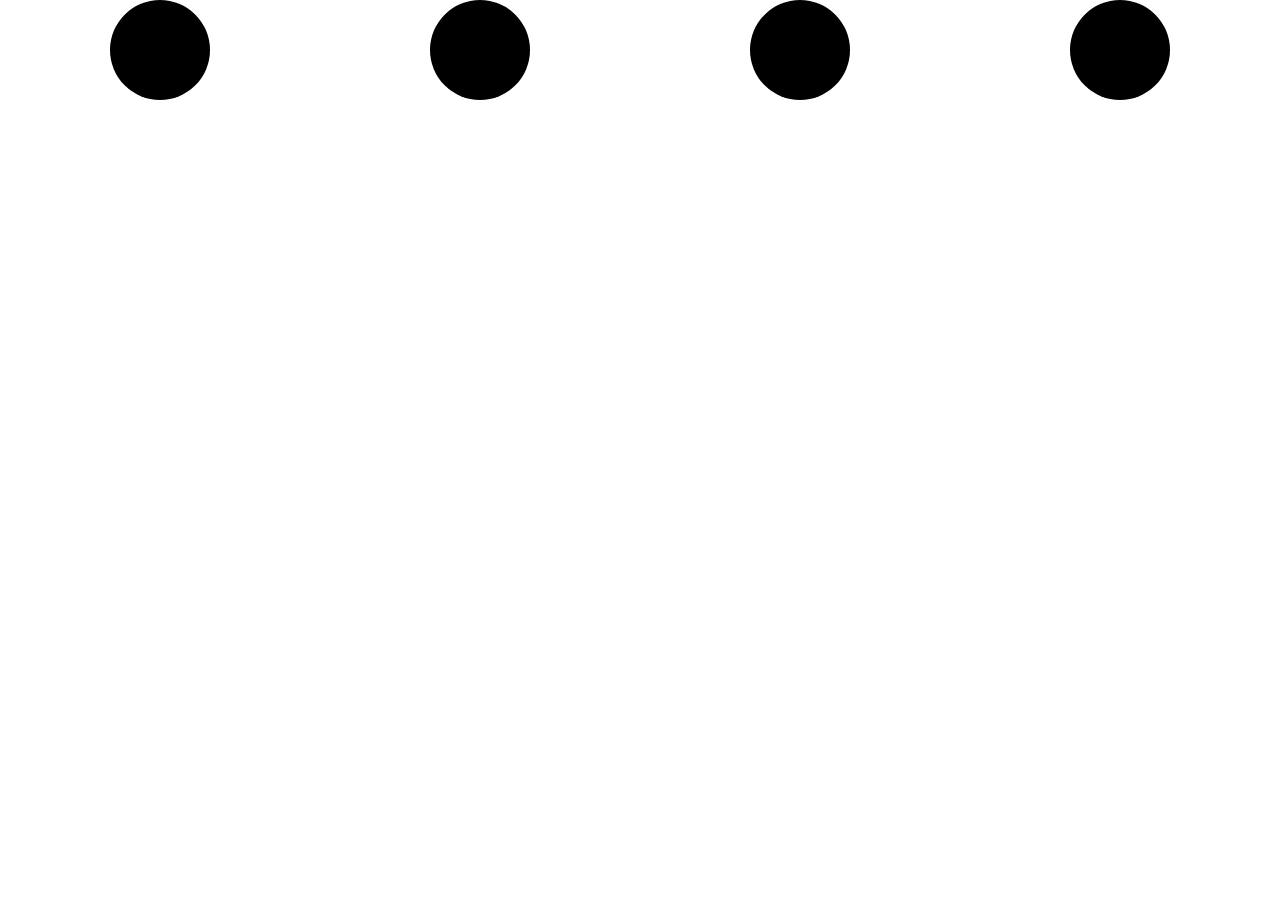
<file: index.html>
<!DOCTYPE html>
<html lang="en">
<head>
    <meta charset="UTF-8">
    <meta name="viewport" content="width=device-width, initial-scale=1.0">
    <meta http-equiv="X-UA-Compatible" content="ie=edge">
    <title>Codepen - Display Inline-Block</title>
    <style>
        * {
            box-sizing: border-box;
            margin: 0;
            padding: 0;
        }
        
        section {
            text-align: center;
        }
        
        .ball-container {
            position: relative;
            display: inline-block;
            width: 50%;
        }
        
        .ball {
            background: #000;
            border-radius: 50%;
            width: 100px;
            height: 100px;
            margin: auto;
        }
        
        .group {
            width: 100%;
        }
        
        @media screen and (min-width: 900px) {
            .group {
                width: 50%;
                display: inline-block;
            }
        }
    </style>
</head>
<body>
    <section>
        <div class="container">
            <div class="group group1">
                <div class="ball-container">
                    <div class="ball"></div>
                </div><div class="ball-container">
                    <div class="ball"></div>
                </div>
            </div><div class="group group2">
                <div class="ball-container">
                    <div class="ball"></div>
                </div><div class="ball-container">
                    <div class="ball"></div>
                </div>
            </div>
        </div>
    </section>
</body>
</html>
</file>
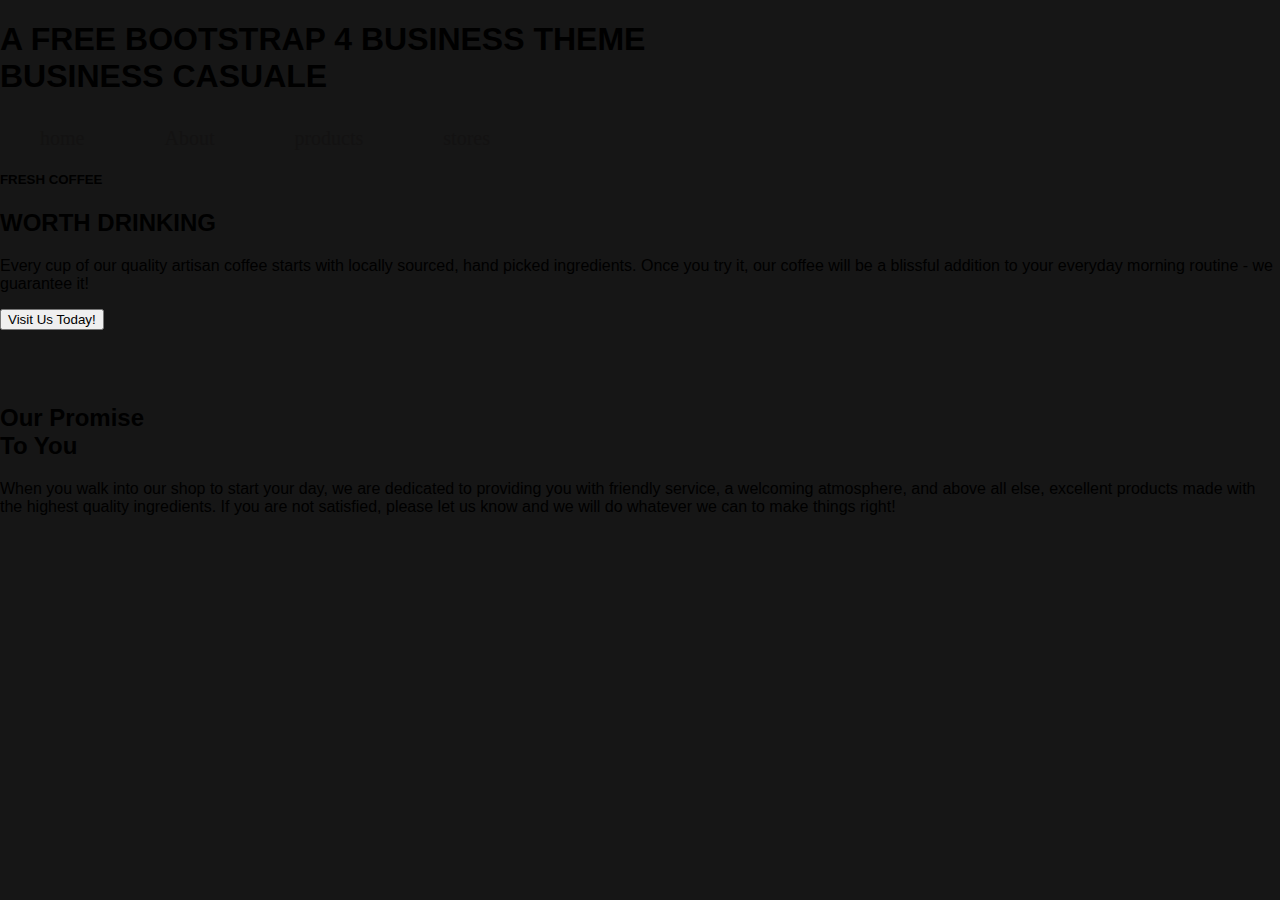
<file: coffee.html>
<!DOCTYPE html>
<html lang="en">
<head>
    <meta charset="UTF-8">
    <meta name="viewport" content="width=device-width, initial-scale=1.0">
    <meta http-equiv="X-UA-Compatible" content="ie=edge">
    <link rel="stylesheet" href="style.css">
    <link href="https://fonts.googleapis.com/css?family=Raleway:100,100i,200,200i,300,300i,400,400i,500,500i,600,600i,700,700i,800,800i,900,900i" rel="stylesheet">
    <link href="https://fonts.googleapis.com/css?family=Lora:400,400i,700,700i" rel="stylesheet">
    <title>Coffee-Web-site</title>
</head>
<body>
    <h1 class="coffee-heding"><span class="caffe-free">A FREE BOOTSTRAP 4 BUSINESS THEME</span>
        <br>
        <span class="caffee-business">BUSINESS CASUALE</span>
     </h1>
     <div class="coffee-menu-bar">
         <div class="coffee-menu">
             <ul>
                 <li><a href="#home" class="home-a">home</a></li>
                 <li><a href="#home">About</a></li>
                 <li><a href="#home">products</a></li>
                 <li><a href="#home">stores</a></li>
            </ul>
         </div>
     </div>
     <!--photos with details-->
     <div class="container-pic">
        <div class="content-fresh-coffee">
            <div class="coffee-drinking">
            </div>
            <div class="text-white-box">
                <h5>FRESH COFFEE</h5>
                <h2 class="cup-h2">WORTH DRINKING</h2>
                <p class="cup-p">Every cup of our quality artisan coffee starts with locally sourced, hand picked ingredients. Once you try it, our coffee will be a blissful addition to your everyday morning routine - we guarantee it!</p>
                <div class="cover-white-box">
                    <button class="btn-visit">Visit Us Today!</button>
                </div>
            </div>
        </div>
     </div>
     <br>
     <br>
     <br>
     <div class="space-container">

     </div>
     <section class="message-box">
         <div class="message-cover-box">
             <div class="border-text">
                 <div class="text-content">
                        <h2 class="text-heading">
                                <span class="text-upper">Our Promise</span>
                                <br>
                                <span class="text-lower">To You</span>
                              </h2>
                              <p class="text-paras">When you walk into our shop to start your day, we are dedicated to providing you with friendly service, a welcoming atmosphere, and above all else, excellent products made with the highest quality ingredients. If you are not satisfied, please let us know and we will do whatever we can to make things right!</p>

                 </div>

             </div>

         </div>

     </section>
     

    
</body>
</html>
</file>
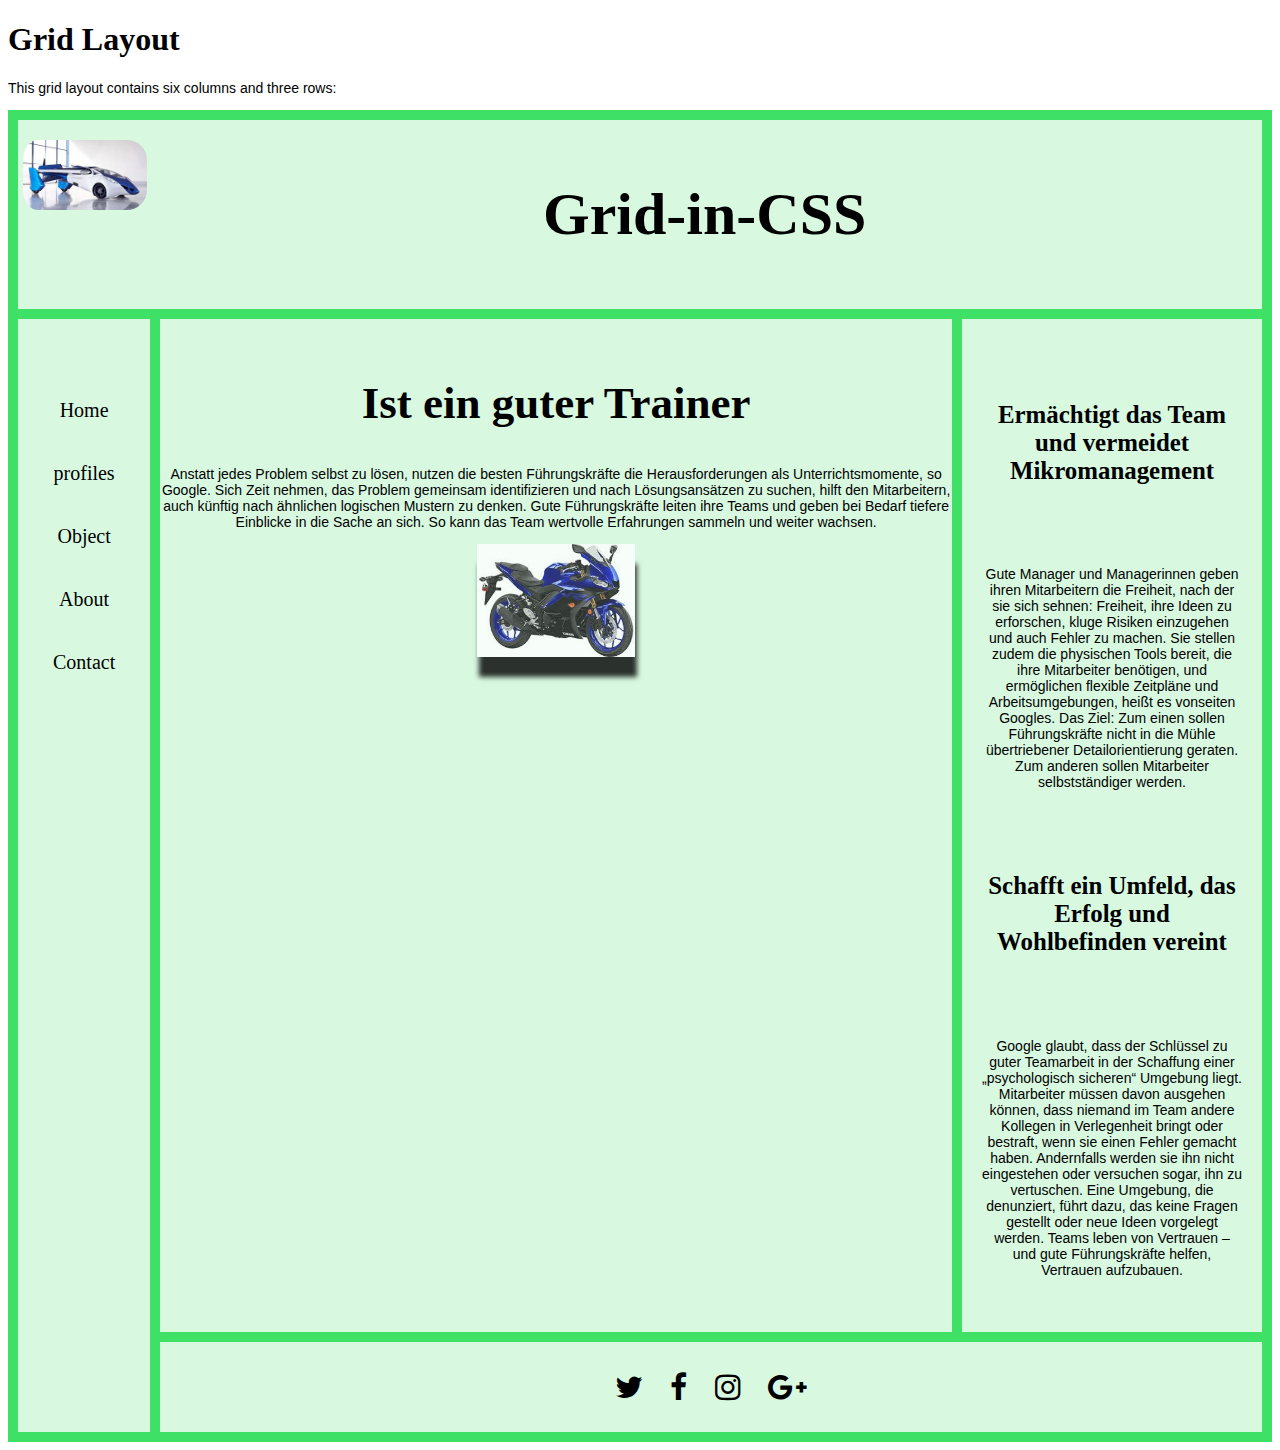
<file: grid.html>
<!DOCTYPE html>
<html lang="en">
<head>
    <meta charset="UTF-8">
    <meta name="viewport" content="width=device-width, initial-scale=1.0">
    <meta http-equiv="X-UA-Compatible" content="ie=edge">
    <title>Document</title>
    <link href="https://stackpath.bootstrapcdn.com/font-awesome/4.7.0/css/font-awesome.min.css" rel="stylesheet">
</head>
<style>
    p{
        font-size: 14px;
        color: #000000;
        font-family: 'Franklin Gothic Medium', 'Arial Narrow', Arial, sans-serif;
    }
.item1 { grid-area: header; }
.item2 { grid-area: menu; }
.item3 { grid-area: main; }
.item4 { grid-area: right; }
.item5 { grid-area: footer; }

.grid-container {
    display: grid;
    grid-template-areas:
    'header header header header '
    'menu main main right'
    'menu footer footer footer ';
    grid-gap: 10px;
    background-color: rgb(62, 225, 102);
    padding: 10px;
}
.grid-container > div {
  background-color: rgba(255, 255, 255, 0.8);
  padding: 20px 0;
  font-size: 30px;
  text-align: center;
}

ul{
    display: block;
    justify-content: center;
    list-style: none;
    padding: 10px;  
    box-sizing: border-box;
    position: relative; 
}
ul li{
    font-size:20px; 
    padding: 20px;   
}
ul li a{
    text-decoration: none;
    color: #000000;
    padding: 5px;
}
a:hover{
    background: #2be6c3;
}
.flycar{
    float: left;
    padding-left: 5px;
    width: 10%;
    border-radius: 20px;
    padding:auto;
}
.item4 {
    max-width: 300px;
    display: inline;  
}
.item4 p,
.item4 h5{
     padding: 20px;
}
.item5{
    text-align: center;
    
}
.fa{
    font-size: 30px;
    padding: 10px;
}
.mot{
   opacity: 0.8;
    width: 20%;
    box-shadow: 2px 20px 5px;
}

</style>
<body>
        <h1>Grid Layout</h1>

        <p>This grid layout contains six columns and three rows:</p>
        
        <div class="grid-container">
          <div class="item1">
              <img class ="flycar" src="flycar.jpg" alt=" flycar">
              <h1>Grid-in-CSS</h1>
          </div>
          <div class="item2">
            <ul>
                <li><a href="#"> Home</a></li>
                <li><a href="#">profiles</a></li>
                <li><a href="#"> Object</a></li>
                <li><a href="#"> About</a></li>
                <li><a href="#"> Contact</a></li>

           </ul>
        </div>
          <div class="item3">
              <h2>
                Ist ein guter Trainer
              </h2>
              <p>
                    Anstatt jedes Problem selbst zu lösen, nutzen die besten Führungskräfte die Herausforderungen als Unterrichtsmomente, so Google. 
                    Sich Zeit nehmen, das Problem gemeinsam identifizieren und nach Lösungsansätzen zu suchen, hilft den Mitarbeitern, auch künftig nach ähnlichen logischen Mustern zu denken. 
                    Gute Führungskräfte leiten ihre Teams und geben bei Bedarf tiefere Einblicke in die Sache an sich. 
                    So kann das Team wertvolle Erfahrungen sammeln und weiter wachsen.  
            </p>
              <img class="mot" src="mot.jpg" alt="">
          </div>  
          <div class="item4">
              <h5>Ermächtigt das Team und vermeidet Mikromanagement</h5>
              <p>Gute Manager und Managerinnen geben ihren Mitarbeitern die Freiheit, 
                  nach der sie sich sehnen: Freiheit, 
                  ihre Ideen zu erforschen, 
                  kluge Risiken einzugehen und auch Fehler zu machen. 
                  Sie stellen zudem die physischen Tools bereit, 
                  die ihre Mitarbeiter benötigen, 
                  und ermöglichen flexible Zeitpläne und Arbeitsumgebungen, 
                  heißt es vonseiten Googles. 
                  Das Ziel: Zum einen sollen Führungskräfte nicht in die Mühle übertriebener Detailorientierung geraten. 
                  Zum anderen sollen Mitarbeiter selbstständiger werden.</p>
              <h5>Schafft ein Umfeld, das Erfolg und Wohlbefinden vereint</h5>
              <p>Google glaubt, dass der Schlüssel zu guter Teamarbeit in der Schaffung einer „psychologisch sicheren“ Umgebung liegt. 
                  Mitarbeiter müssen davon ausgehen können, 
                  dass niemand im Team andere Kollegen in Verlegenheit bringt oder bestraft, 
                  wenn sie einen Fehler gemacht haben. Andernfalls werden sie ihn nicht eingestehen oder versuchen sogar, 
                  ihn zu vertuschen. 
                  Eine Umgebung, 
                  die denunziert, 
                  führt dazu, das keine Fragen gestellt oder neue Ideen vorgelegt werden. 
                  Teams leben von Vertrauen – und gute Führungskräfte helfen, 
                  Vertrauen aufzubauen.</p>
          </div>
          <div class="item5">
                <i class="fa fa-twitter" aria-hidden="true"></i>
                <i class="fa fa-facebook" aria-hidden="true"></i>
                <i class="fa fa-instagram" aria-hidden="true"></i>
                <i class="fa fa-google-plus" aria-hidden="true"></i>





          </div>
        </div>
        
    
</body>
</html>
</file>
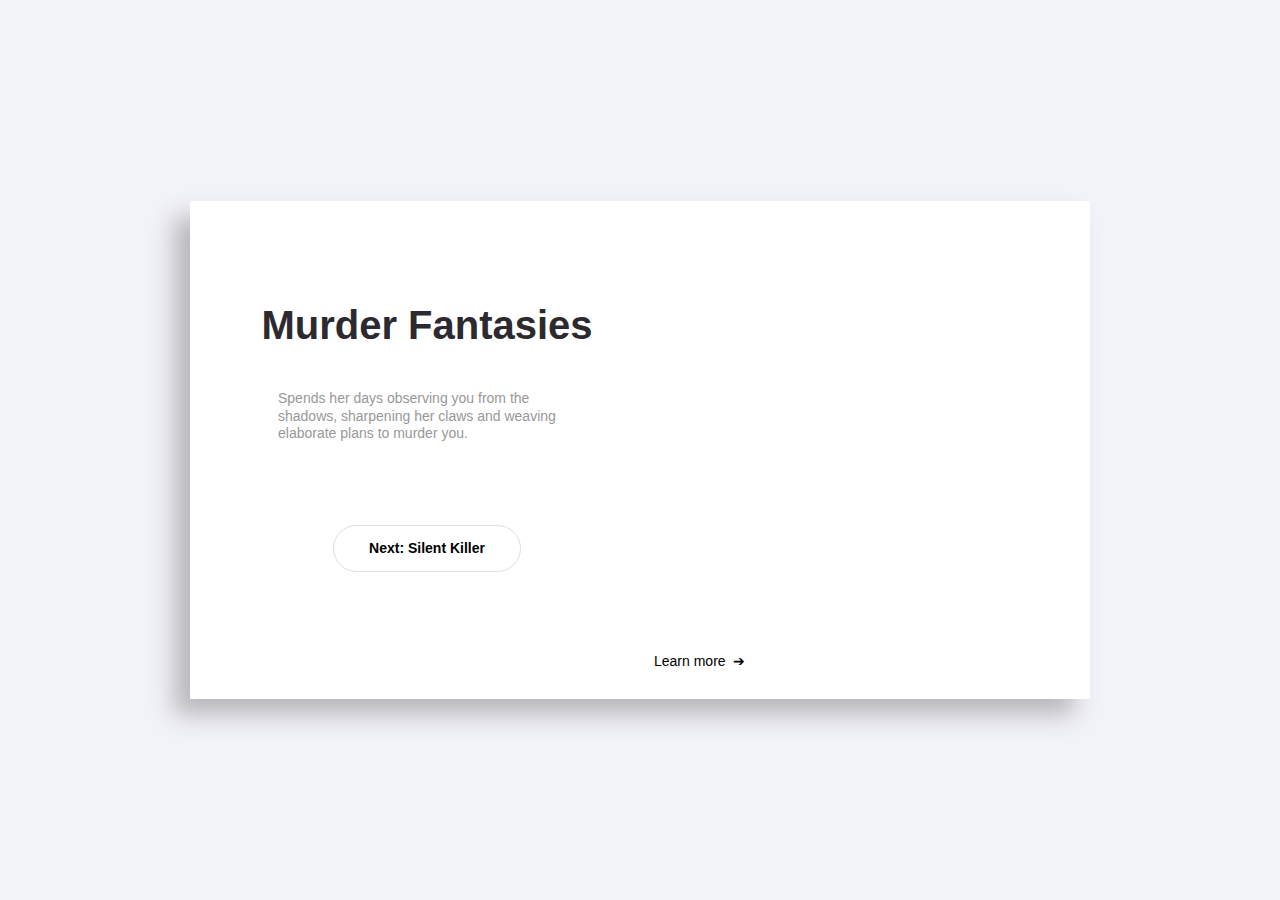
<file: single page slider.html>
<!DOCTYPE html>
<html lang="en">
<head>
    <meta charset="UTF-8">
    <meta http-equiv="X-UA-Compatible" content="IE=edge">
    <meta name="viewport" content="width=device-width, initial-scale=1.0">
    <title>Document</title>
</head>
<style>
    @charset "UTF-8";
* {
  margin: 0;
  padding: 0;
  font: inherit;
}

.grid {
  display: grid;
}

body {
  min-height: 100vh;
  background: #f2f3f9;
}

main {
  place-self: center;
  overflow: hidden;
  max-width: 56.25em;
  box-shadow: -16px 16px 23px currentcolor;
  background: #fff;
  color: #b9b7bb;
  font: 1em/1.25 ubuntu, trebuchet ms, sans-serif;
}

article {
  --not-sel: min(1, max(var(--k) - var(--i), var(--i) - var(--k)));
  --sel: calc(1 - var(--not-sel));
  --sgn-sel: calc(2*var(--sel) - 1);
  --pad: min(1.5em, 5vw);
  grid-area: 1/1;
  grid-auto-flow: column;
  grid-template-columns: repeat(auto-fit, minmax(min(100%, 24em), 1fr));
  z-index: var(--sel);
  padding: var(--pad);
  transition: z-index 0s 1s;
}

a {
  font-size: 0.875em;
  text-decoration: none;
  color: #000;
}
a:focus {
  outline: none;
}
a:hover, a:focus {
  color: mediumvioletred;
}

.c--ini {
  grid-column: 1;
}

.c--fin {
  grid-column-end: -1;
}

.fade {
  transform: translatey(calc(var(--not-sel)*2rem));
  opacity: var(--sel);
  transition: transform 1s ease-out calc(var(--sel)*1s), opacity 1s ease-in calc(var(--sel)*1s);
}

h3 {
  font-size: clamp(1.25em, 8vw, 2.5em);
  font-weight: 900;
  place-self: end center;
  padding: 0 0 1em;
  color: #2c2a2e;
}

p {
  padding: 0 5vw;
  color: #989898;
  font-size: 0.875em;
}

.nav {
  place-self: start center;
  margin: 0.5em 0 2em;
  border: solid 1px #e0dee0;
  padding: 1em min(2.5em, 5vw);
  border-radius: 4em;
  font-weight: 700;
  text-align: center;
}

section {
  grid-row-end: span 3;
  clip-path: inset(calc(-1*var(--pad)) 0);
}

.slice {
  --p: calc(var(--j)/var(--m));
  --s: calc((1 + var(--j))/var(--m)*100%);
  --mask:
  	linear-gradient(90deg,
  		transparent calc(var(--p)*100% - 1px),
  		red calc(var(--p)*100%) var(--s),
  		transparent calc(var(--s) + 1px));
  grid-area: 1/1;
  height: 50vmin;
  transform: translatey(calc(var(--not-sel)*(-100% - var(--pad) - 1px)));
  background: var(--img) 50%/cover;
  -webkit-mask: var(--mask);
  mask: var(--mask);
  transition: transform 1s ease-out calc((var(--sel) + var(--p))*1s);
}

.det {
  grid-auto-flow: column;
  grid-gap: 0.5em;
  place-content: end start;
  place-self: end start;
  position: relative;
  z-index: 2;
  padding: 0 1em;
  height: 0;
  line-height: 2;
  white-space: nowrap;
}
.det::before {
  position: absolute;
  z-index: -1;
  bottom: 0;
  height: 2em;
  width: 100%;
  background: #fff;
  content: "";
}
.det::after {
  content: "➔";
}
</style>
<body>
    
<body class="grid">
  <main class="grid" style="--n: 3; --k: 0">
    <article class="grid" id="a0" style="--i: 0">
      <h3 class="c--ini fade">Murder Fantasies</h3>
      <p class="c--ini fade">Spends her days observing you from the shadows, sharpening her claws and weaving elaborate plans to murder you.</p><a class="nav c--ini fade" href="#a1">Next: Silent Killer</a>
      <section class="grid c--fin" role="img" aria-label="photo of previously described cat" style="--img: url(https://images.unsplash.com/photo-1589201300932-34103827a3ea?w=800); --m: 8">
        <div class="slice" aria-hidden="true" style="--j: 0"></div>
        <div class="slice" aria-hidden="true" style="--j: 1"></div>
        <div class="slice" aria-hidden="true" style="--j: 2"></div>
        <div class="slice" aria-hidden="true" style="--j: 3"></div>
        <div class="slice" aria-hidden="true" style="--j: 4"></div>
        <div class="slice" aria-hidden="true" style="--j: 5"></div>
        <div class="slice" aria-hidden="true" style="--j: 6"></div>
        <div class="slice" aria-hidden="true" style="--j: 7"></div>
      </section><a class="det grid c--fin fade" href="#">Learn more</a>
    </article>
    <article class="grid" id="a1" style="--i: 1">
      <h3 class="c--ini fade">Silent Killer</h3>
      <p class="c--ini fade">Unseen, unheard, this highly skilled hunter never misses. Birds, mice, no small critter is safe when she is around.</p><a class="nav c--ini fade" href="#a2">Next: Shoe Destroyer</a>
      <section class="grid c--fin" role="img" aria-label="photo of previously described cat" style="--img: url(https://images.unsplash.com/photo-1635539377590-40d8cf6c2271?w=800); --m: 8">
        <div class="slice" aria-hidden="true" style="--j: 0"></div>
        <div class="slice" aria-hidden="true" style="--j: 1"></div>
        <div class="slice" aria-hidden="true" style="--j: 2"></div>
        <div class="slice" aria-hidden="true" style="--j: 3"></div>
        <div class="slice" aria-hidden="true" style="--j: 4"></div>
        <div class="slice" aria-hidden="true" style="--j: 5"></div>
        <div class="slice" aria-hidden="true" style="--j: 6"></div>
        <div class="slice" aria-hidden="true" style="--j: 7"></div>
      </section><a class="det grid c--fin fade" href="#">Learn more</a>
    </article>
    <article class="grid" id="a2" style="--i: 2">
      <h3 class="c--ini fade">Shoe Destroyer</h3>
      <p class="c--ini fade">Long past the stage where you cannot leave any footwear out - this litle asshole has become extra sneaky and learned how to open the closet door.</p><a class="nav c--ini fade" href="#a0">Next: Murder Fantasies</a>
      <section class="grid c--fin" role="img" aria-label="photo of previously described cat" style="--img: url(https://images.unsplash.com/photo-1601275225755-f6a6c1730cb1?w=800); --m: 8">
        <div class="slice" aria-hidden="true" style="--j: 0"></div>
        <div class="slice" aria-hidden="true" style="--j: 1"></div>
        <div class="slice" aria-hidden="true" style="--j: 2"></div>
        <div class="slice" aria-hidden="true" style="--j: 3"></div>
        <div class="slice" aria-hidden="true" style="--j: 4"></div>
        <div class="slice" aria-hidden="true" style="--j: 5"></div>
        <div class="slice" aria-hidden="true" style="--j: 6"></div>
        <div class="slice" aria-hidden="true" style="--j: 7"></div>
      </section><a class="det grid c--fin fade" href="#">Learn more</a>
    </article>
  </main>
</body>
</body>
<script>
    let _MAIN = document.querySelector('main'),
N = +_MAIN.style.getPropertyValue('--n');

let k = +_MAIN.style.getPropertyValue('--k');

addEventListener('click', e => {
  let _t = e.target;

  if (_t.classList.contains('nav')) _MAIN.style.setProperty('--k', k = (k + 1) % N);
});
</script>
</html>
</file>
<file: style.css>
*, 
::after, 
::before {
box-sizing: border-box;
}
html,
body {
margin: 0;
padding: 0;
background: #161616 !important;
background: linear-gradient(to bottom,#161616 0,rgba(22,22,22,.9) 95%,rgba(22,22,22,.8) 100%);
box-sizing: border-box;
font-family: nunito, -apple-system, BlinkMacSystemFont, segoe ui, Roboto, helvetica neue, Arial, sans-serif, apple color emoji, segoe ui emoji, segoe ui symbol, noto color emoji;
}

a {
text-decoration: none;
color: #131212;
}

.gray-header {
width: 100%;
height: 100vh;
padding: 0;
margin: auto;
padding-bottom: 40px;
filter:brightness(60%);
background: -webkit-gradient(linear,left top,left bottom,from(rgba(22,22,22,.1)),color-stop(75%,rgba(22,22,22,.5)),to(#161616)),url(images/first-pic.jpg);
background: linear-gradient(to bottom,rgba(22,22,22,.1) 0,rgba(22,22,22,.5) 75%,#161616 100%),url(images/first-pic.jpg);
background-size: cover; 
}

.nav {
width: 100%;
height: 74px;
margin: 0;
display: flex;
z-index: 1;
justify-content: space-around;
background: white;
box-sizing: border-box;
}

.heading {
text-align: center;
justify-items: center;
margin-top: 20px;
text-align: left;
}

.start {
letter-spacing: 1px;
font-family: Nunito;
cursor: pointer;
font-weight: 700;
font-size: 1.75rem;
color: #111010;
}

.list-group {
width: auto;
justify-items: center;
text-align: center;
}

ul {
display: flex;
list-style: none;
color: #212529;
font-family: Nunito;
font-weight: 400;
}

li {
padding-right: 5rem;
font-size: 20px;
margin-top: 10px;
cursor: pointer;
}
.table {
width: 100%;
height: 30px;
background: #080808;
background: -webkit-gradient(linear,left top,left bottom,from(#161616),color-stop(75%,rgba(22,22,22,.9)),to(rgba(22,22,22,.8)));
-webkit-text-fill-color: transparent;
-webkit-background-clip: text;
}

/*###########start-heading##############*/
.start-heading-div {
width: 60%;
height: auto;
margin: auto;
padding-top: 20%;
text-align: -moz-center;
text-align: center;
}

.start-heading {
font-size: 7.5rem;
font-weight: 100;
line-height: 6.5rem;
letter-spacing: .8rem;
font-family: 'Varela Round';
color: #ffffff;
background:linear-gradient(to top,#242424 0,rgba(223, 223, 223, 0.9) 95%,rgba(244, 243, 243, 0.8) 100%);
-webkit-text-fill-color: transparent;
-webkit-background-clip: text;
position: static;
margin-bottom:0;
}
@media (max-width: width 1400px){
  .start-heading{
    font-size:6rem;
  }
} 
@media  (max-width: width 990px){
  .start-heading {
    font-size:4rem;
  }
  

} 
@media (max-width: width 620px){
  .start-heading{
      font-size:2rem;
  }
}

.start-paras {
max-width: 30rem;
font-size: 1.25rem;
color: rgb(92, 92, 92);
margin: auto;
padding: 2%;
}
.btn-start {
padding: 1.5rem 2rem;
color: rgb(228, 227, 227);
background: #61a19d;
font-family: 'Varela Round';
font-size: 86%;
text-transform: uppercase;
letter-spacing: .15rem;
border: 0;
border-radius: .25rem;
box-shadow: 0 .1875rem .1875rem 0 rgba(0,0,0,.1) !important;
cursor: pointer;
}
.btn-start:hover {
color: #ffffff;
border:#5269ed; 
}

/*##########Section-about###########*/
.about.section {
width: 100%;
height: auto;
font-family: Nunito;
box-sizing: border-box;
background: linear-gradient(to bottom,#161616 0,rgba(22,22,22,.9) 75%,rgba(22,22,22,.8) 100%);
-webkit-filter: grayscale(80%) contrast(80%);
filter: grayscale(50%) contrast(100%) brightness(10%);
}

.container {
width: 100%;
height: auto; 
margin-top: 200px;
background: #161616 !important;
}

.paragraph{
width: 38%;
height: auto;
margin: 2% auto;
-webkit-filter: grayscale(50%) contrast(200%);
filter: grayscale(50%) contrast(100%) brightness(80%);
}
.about-h2 {
color: aliceblue;
font-size: 3rem;
text-align: center;
font:  Nunito;
font-weight: 400;
}
.about-p {
font-size: 20px;
color: rgba(255,255,255,.5) !important;
text-align: center;
}
.page {
color: rgb(20, 179, 126);
cursor: pointer;
}

.about-section-picture {
width: 50%;
margin: auto;
text-align: center;
box-sizing: border-box;
}
.about-image {
width: 100%;
position: static;
}
/*####################project##############*/
.project {
width: 100%;
height: auto;
background: #f8f9fa;
box-sizing: border-box;
padding-top: 10%; 
overflow: hidden; 
}

.container-project {
width: 50%;
height: auto;
margin: auto; 
display: flex;
box-sizing: border-box; 

}

.img-box {
width:60%;
height: auto; 
}

.img-in-box {
width: 100%; 
height: 520px;
position: static;
}

.para-box {
max-width: 30%;
padding-left: 5%;
line-height: 25px;
font-size: 18px;
margin-top: 10%;
color: rgba(0,0,0,.5) !important;

}
.text-center{
padding: 2% 0 0 2rem;
border-left: .5rem solid #64a19d;

}
.text-lg-left {
text-align: left !important;
height: 1%;
}
.heading-line{
font-size: 24px;
font-weight: 300;
color: #212529;
}
/*#############pic-collections################*/
.pic-collections {
padding-top:5%;
background: #f8f9fa;
width: 100%;
height: auto;
box-sizing: border-box; 
padding-bottom: 5%;
}

.collection-box{
width: 50%;
height: auto;
margin: auto;
box-sizing: border-box;
background: #111010;
}
.collec-box-1{
display: flex;
width: 100%;
position: static;
}
.collec-img {
width: 52%;
height: 460px;
}
.collec-paras-1,.collec-paras-2{
width: 48%;
color: aliceblue;
font: Nunito;
font-size:1rem;
padding-top: 10%;
box-sizing: border-box;
}
.collec-paras-1{
  text-align: -moz-left;
  text-align: left;
  padding-left: 1rem;
}
.collec-paras-2{
  text-align: -moz-right;
  text-align: right;
  padding-right: 1rem;
}

.collec-box-2{
display: flex;
width: 100%;
position: static;
}

.heading .misty,.heading .Mountains{
margin-bottom: .5rem;
font-weight: 500;
line-height: 1.2;
color: #fff !important;
font-size: 1.5rem;
}
.paras-example{
color: rgba(255,255,255,.5) !important;
}

.d-none{
border-color: #64a19d;
border-width: .25rem;
width: 30%;
}

/*##############-Subscribe to receive updates!-#############*/
.signup-section{
padding: 10rem;
background: -webkit-gradient(linear,left top,left bottom,from(rgba(22,22,22,.1)),color-stop(75%,rgba(22,22,22,.5)),to(#161616)),url(../img/bg-signup.jpg);
background: linear-gradient(to bottom,rgba(22,22,22,.1) 0,rgba(22,22,22,.5) 75%,#161616 100%),url(images/bg-signup.jpg);
background-position: center;
background-repeat: no-repeat;
background-attachment: scroll;
background-size: cover;
}
.signup-container{
width: 100%;
padding-right: 15px;
padding-left: 15px;
margin-right: auto;
margin-left: auto;
  
}
.row{
display: -ms-flexbox;
display: flex;
-ms-flex-wrap: wrap;
flex-wrap: wrap;
text-align: center;
justify-content: center;
}
 
.column{
-ms-flex: 0 0 66.666667%;
flex: 0 0 66.666667%;
max-width: 66.666667%;
}
.text-updates{
color: #fff !important;
font-weight: 500;
line-height: 1.2;
font-size: 2rem;
}
.form-inline{
display: -ms-flexbox;
display: flex;
-ms-flex-flow: row wrap;
flex-flow: row wrap;
-ms-flex-align: center;
align-items: center;
justify-content: center;
}
.signup-section .form-inline input {
padding: 1.25rem 2rem;
height: auto;
font-family: 'Varela Round';
font-size: 1rem;
text-transform: uppercase;
letter-spacing: .15rem;
border: 0;
}
.mail-control {
display: block;
width: 50%;
height: calc(1.5em + .75rem + 2px);
padding: .375rem .75rem;
font-size: 1rem;
font-weight: 400;
line-height: 1.5;
color: #495057;
background-color: #fff;
background-clip: padding-box;
border: 1px solid #ced4da;
border-radius: .25rem;
transition: border-color .15s ease-in-out,box-shadow .15s ease-in-out;
}
.btn {
padding: 1.25rem 2rem;
font-family: 'Varela Round';
font-size: 1rem;
text-transform: uppercase;
letter-spacing: .15rem;
border: 0;
display: inline-block;
font-weight: 400;
text-align: center;
vertical-align: middle;
border-radius: .25rem; 
margin: 2%;  
}
.btn-primary {
background-color: #64a19d;
}
/*############-contact-sections-########*/
.contact-sections{
background: #161616 !important;
width: 100%;
margin-top: 10%; 
height: auto;
display: flex;
box-sizing: border-box;
}
.contact-container{
width: 50%;
margin: auto;
}
.contact-row{
display: -ms-flexbox;
display: flex;  
margin: auto;
}
.address,
.email,
.phone{
position: relative;
width: 100%;
padding: 2%;
text-align: center;
}
.down-line {
position: relative;
display: -ms-flexbox;
display: flex;
-ms-flex-direction: column;
flex-direction: column;
min-width: 0;
word-wrap: break-word;
background-color: #fff;
background-clip: border-box;
border: 1px solid rgba(0,0,0,.125);
border-radius: .25rem;
margin: 2%;
}
.down-line  {
border: 0;
border-bottom-color: currentcolor;
border-bottom-style: none;
border-bottom: .25rem solid #64a19d;
}
.text{
padding-top: 1.5rem;
}

.fa, .fab, .fal, .far, .fas {
-moz-osx-font-smoothing: grayscale;
-webkit-font-smoothing: antialiased;
display: inline-block;
font-style: normal;
font-variant: normal;
text-rendering: auto;
line-height: 1;
padding: 5px;
}

.arrow{
font-size: 3rem;
color: #ffffff; 
}
.icons{
  color: #64a19d;
  font-size: 2rem;
}

.h4-head{
font-size: .8rem;
font-family: 'Varela Round';
text-transform: uppercase;
letter-spacing: .15rem;
}

.hr-line{
border-color: #64a19d;
border-width: .25rem;
width: 3rem;
}

.small-text{
color: rgba(0,0,0,.5) ;
font-size: 14px;
font-weight: 400;
}

a:focus, a:hover {
text-decoration: none;
color: #3c6360;
}

.social-netwerk{
margin: 5% auto;
justify-content: flex-start;
box-sizing: border-box;
text-align: center;
}

.btn-sozial {
width: 3rem;
height: 3rem;
text-align: center;
background: rgba(255,255,255,.1);
border-radius: 50%;
line-height: 3rem;
color: rgba(255,255,255,.3);
margin: 2%;
padding: 20px;
}
.copy-right{
text-align: center;
background: #161616 !important;
padding-bottom: 5%;
margin-top: 0;
}
.cpy-right{
color: rgba(255,255,255,.3);
font-size: 12px;
}



/*# sourceMappingURL=style.css.map */
</file>
